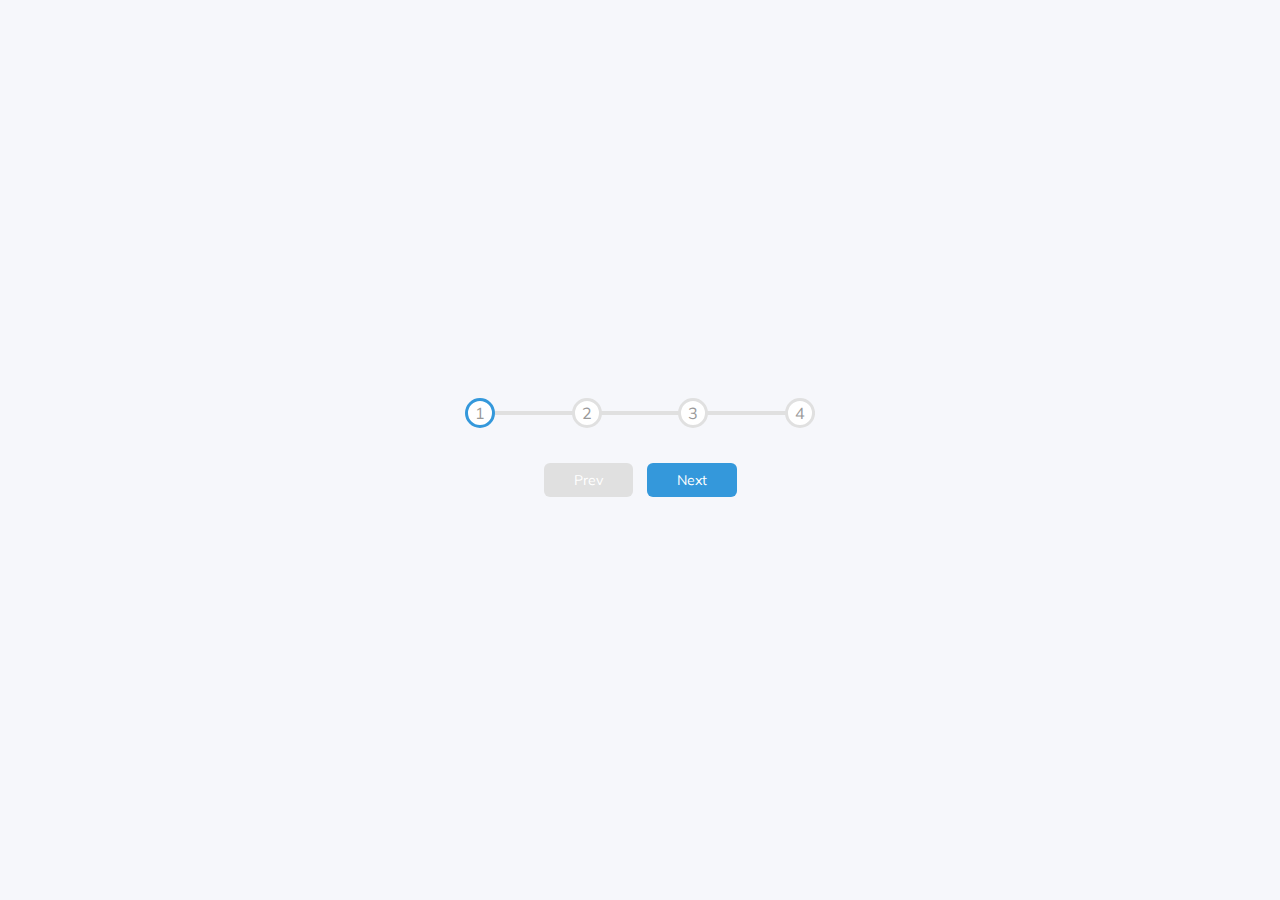
<file: project 2/index.html>
<!DOCTYPE html>
<html lang="en">
<head>
    <meta charset="UTF-8">
    <meta name="viewport" content="width=device-width, initial-scale=1.0">
<!--</link rel="stylesheet" href="https://cdnjs.cloudflare.com/ajax/libs/font-awesome/5.15.1/css/all.min.css" integrity="sha512-+4zCK9k+qNFUR5X+cKL9EIR+ZOhtIloNl9GIKS57V1MyNsYpYcUrUeQc9vNfzsWfV28IaLL3i96P9sdNyeRssA==" crossorigin="anonymous" />-->
    <link rel="stylesheet" href="style.css">
    <title>Progress Steps</title>
</head>
<body>
    <div class="container">
        <div class="progress-container">
            <div class="progress" id="progress"></div>
            <div class="circle active">1</div>
            <div class="circle">2</div>
            <div class="circle">3</div>
            <div class="circle">4</div>
        </div>   
        <button class="btn" id="prev" disabled>Prev</button>
        <button class="btn" id="next">Next</button>
    </div>
       
    <script src="script.js"></script>    
</body>
</html>
</file>
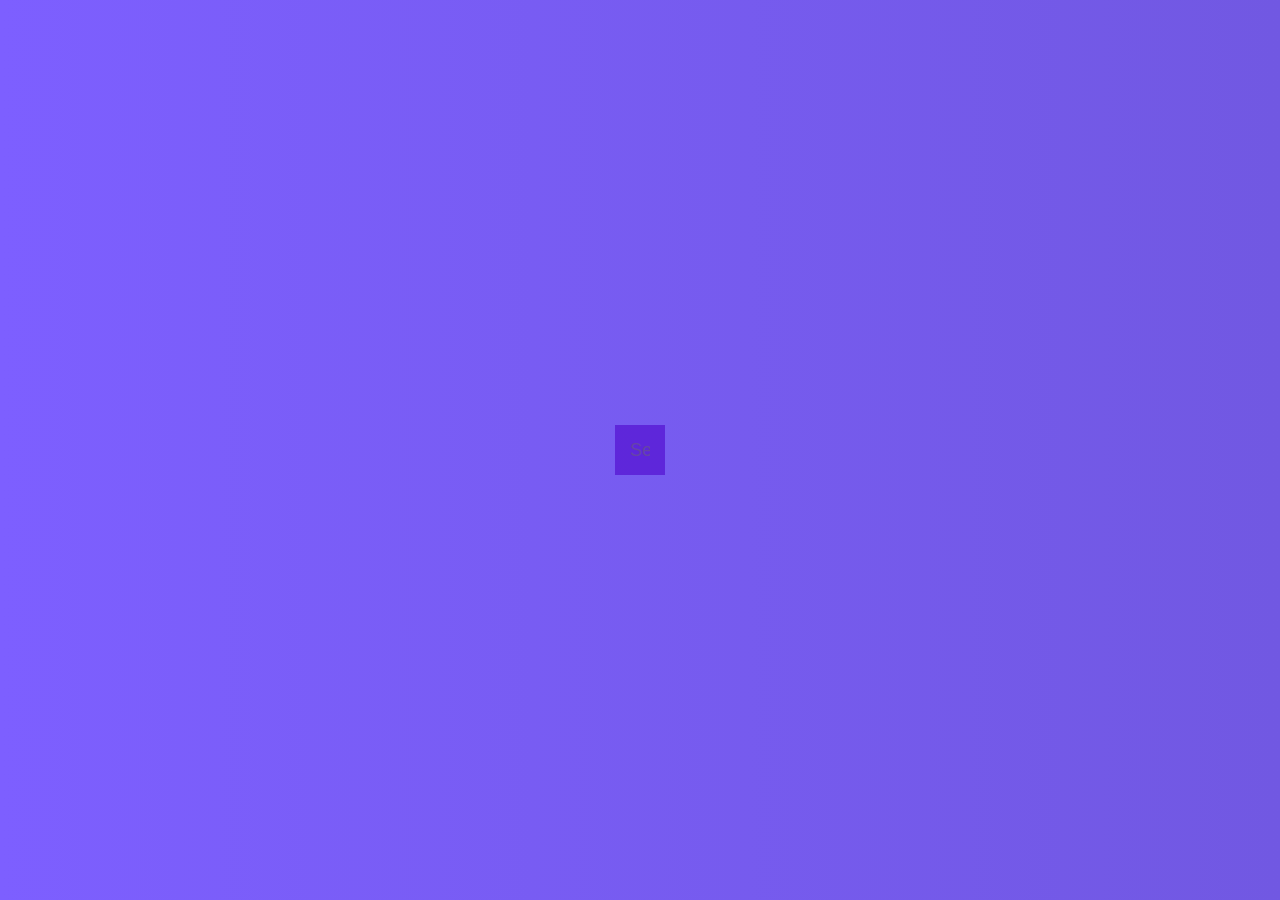
<file: project 4/index.html>
<!DOCTYPE html>
<html lang="en">
<head>
    <meta charset="UTF-8">
    <meta name="viewport" content="width=device-width, initial-scale=1.0">
<link rel="stylesheet" href="https://cdnjs.cloudflare.com/ajax/libs/font-awesome/5.15.1/css/all.min.css" integrity="sha512-+4zCK9k+qNFUR5X+cKL9EIR+ZOhtIloNl9GIKS57V1MyNsYpYcUrUeQc9vNfzsWfV28IaLL3i96P9sdNyeRssA==" crossorigin="anonymous" />
    <link rel="stylesheet" href="style.css">
    <title>Hidden Search</title>
</head>
<body>
    <div class="search">
        <input type="text" class="input" placeholder="Search...">
        <button class="btn">
            <i class="fas fa-search"></i>
        </button>
    </div>
    <script src="script.js"></script>    
</body>
</html>
</file>
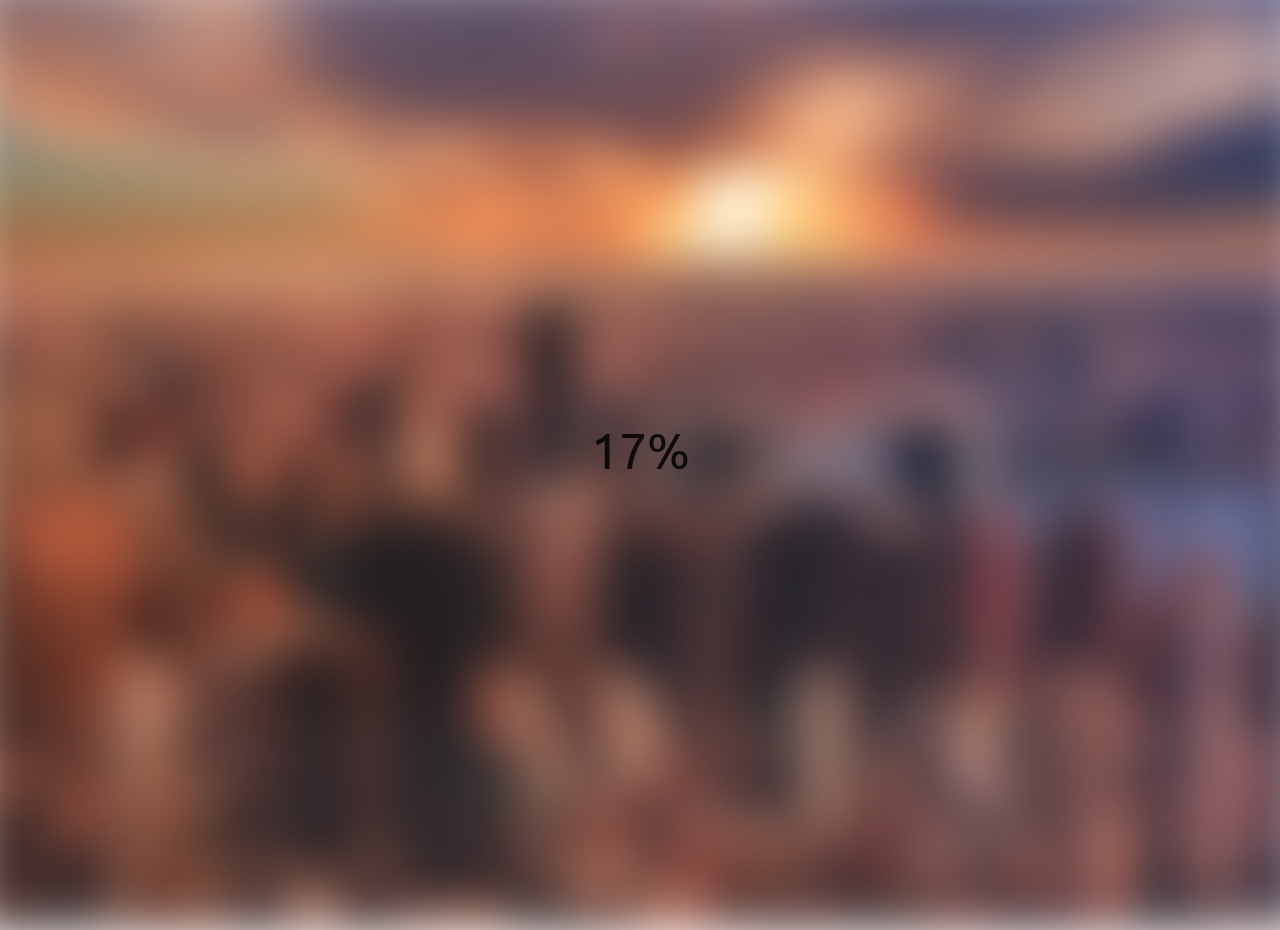
<file: project 5/index.html>
<!DOCTYPE html>
<html lang="en">
<head>
    <meta charset="UTF-8">
    <meta name="viewport" content="width=device-width, initial-scale=1.0">
<!--</link rel="stylesheet" href="https://cdnjs.cloudflare.com/ajax/libs/font-awesome/5.15.1/css/all.min.css" integrity="sha512-+4zCK9k+qNFUR5X+cKL9EIR+ZOhtIloNl9GIKS57V1MyNsYpYcUrUeQc9vNfzsWfV28IaLL3i96P9sdNyeRssA==" crossorigin="anonymous" />-->
    <link rel="stylesheet" href="style.css">
    <title>Blurry Loading</title>
</head>
<body>
    <section class="bg"></section>
    <div class="loading-text">0%</div>
    
    <script src="script.js"></script>    
</body>
</html>
</file>
<file: project 2/style.css>
@import url('https://fonts.googleapis.com/css?family=Muli&display=swap');

:root {
  --line-border-fill: #3498db;
  --line-border-empty: #e0e0e0;
}

* {
  box-sizing: border-box;
}

body {
  font-family: 'Muli', sans-serif;
  background-color: #f6f7fb;
  display: flex;
  align-items: center;
  justify-content: center;
  height: 100vh;
  overflow: hidden;
  margin: 0;
}

.container {
  text-align: center;
}

.progress-container {
  display: flex;
  justify-content: space-between;
  position: relative;
  margin-bottom: 30px;
  max-width: 100%;
  width: 350px;
}

.progress-container::before {
  content: '';
  background-color: var(--line-border-empty);
  position: absolute;
  top: 50%;
  left: 0;
  transform: translateY(-50%);
  height: 4px;
  width: 100%;
  z-index: -1;
}

.progress {
  background-color: var(--line-border-fill);
  position: absolute;
  top: 50%;
  left: 0;
  transform: translateY(-50%);
  height: 4px;
  width: 0%;
  z-index: -1;
  transition: 0.4s ease;
}

.circle {
  background-color: #fff;
  color: #999;
  border-radius: 50%;
  height: 30px;
  width: 30px;
  display: flex;
  align-items: center;
  justify-content: center;
  border: 3px solid var(--line-border-empty);
  transition: 0.4s ease;
}

.circle.active {
  border-color: var(--line-border-fill);
}

.btn {
  background-color: var(--line-border-fill);
  color: #fff;
  border: 0;
  border-radius: 6px;
  cursor: pointer;
  font-family: inherit;
  padding: 8px 30px;
  margin: 5px;
  font-size: 14px;
}

.btn:active {
  transform: scale(0.98);
}

.btn:focus {
  outline: 0;
}

.btn:disabled {
  background-color: var(--line-border-empty);
  cursor: not-allowed;
}
</file>
<file: project 4/style.css>
@import url('https://fonts.googleapis.com/css2?family=Roboto:wght@400;700&display=swap');

* {
  box-sizing: border-box;
}

body {
  font-family: 'Roboto', sans-serif;
  background-image: linear-gradient(90deg, #7d5fff, #7158e2);
  display: flex;
  align-items: center;
  justify-content: center;
  height: 100vh;
  overflow: hidden;
  margin: 0;
}

.search {
  position: relative;
  height: 50px;
}

.search .input {
  background-color: rgba(89, 24, 211, 0.534);
  border: 0;
  font-size: 18px;
  padding: 15px;
  height: 50px;
  width: 50px;
  transition: width 0.3s ease;
}

.btn {
  background-color: rgba(89, 24, 211, 0.534);
  border: 0;
  cursor: pointer;
  font-size: 24px;
  position: absolute;
  top: 0;
  left: 0;
  height: 50px;
  width: 50px;
  transition: transform 0.3s ease;
}

.btn:focus,
.input:focus {
  outline: none;
}

.search.active .input {
  width: 200px;
}

.search.active .btn {
  transform: translateX(198px);
}
</file>
<file: project 5/style.css>
@import url('https://fonts.googleapis.com/css?family=Ubuntu');

* {
  box-sizing: border-box;
}

body {
  font-family: 'Ubuntu', sans-serif;
  display: flex;
  align-items: center;
  justify-content: center;
  height: 100vh;
  overflow: hidden;
  margin: 0;
}

.bg {
  background: url('assets/pexels-quintin-gellar-313782.jpg') no-repeat center center/cover;
  position: absolute;
  top: -30px;
  left: -30px;
  width: calc(100vw + 60px);
  height: calc(100vh + 60px);
  z-index: -1;
  filter: blur(0px);
}

.loading-text {
  font-size: 50px;
  color: #000;
}
</file>
